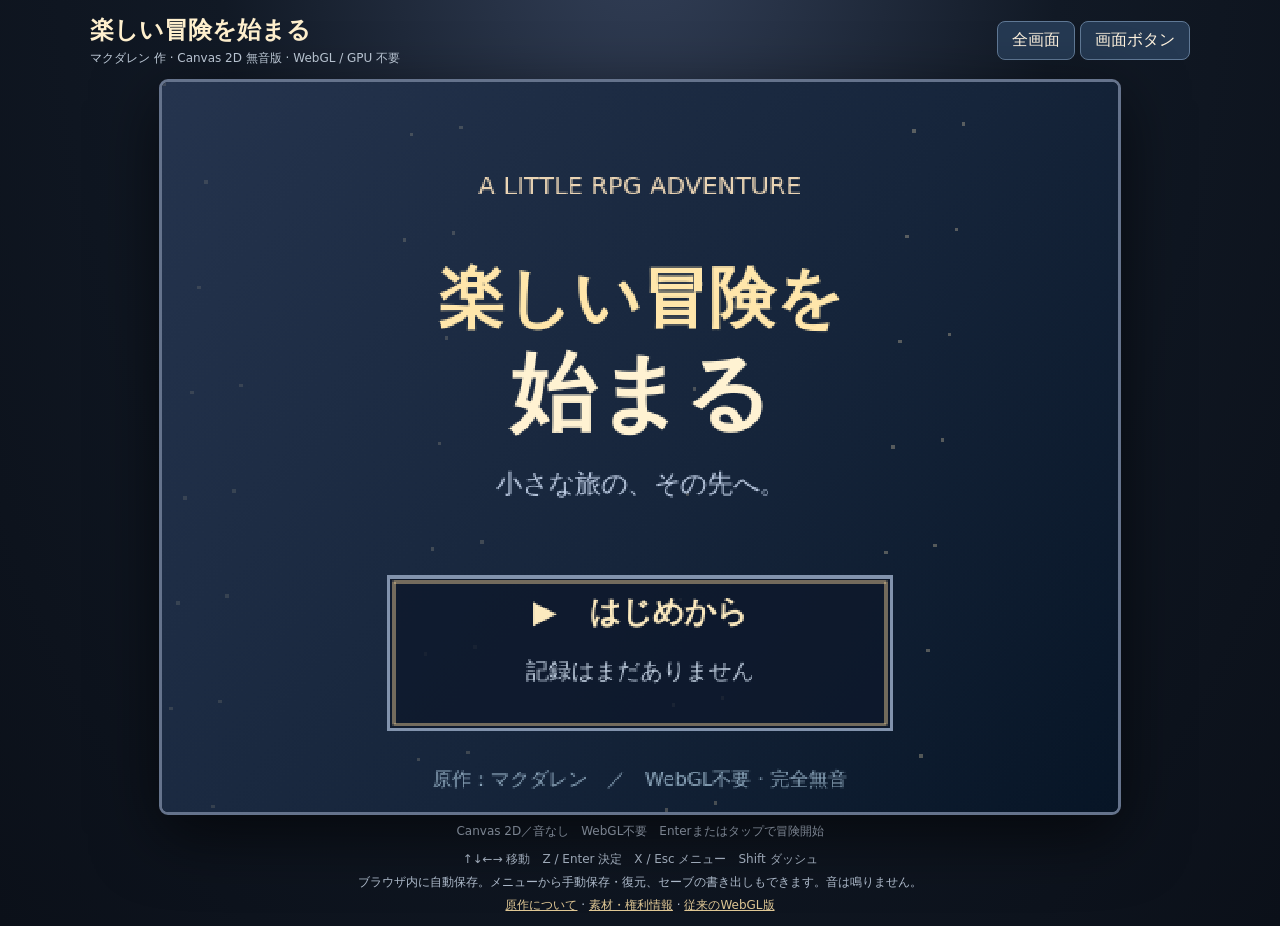
<file: docs/index.html>
<!doctype html>
<html lang="ja"><head><meta charset="utf-8">
<meta name="viewport" content="width=device-width,initial-scale=1">
<meta http-equiv="refresh" content="0;url=./silent/">
<title>楽しい冒険を始まる — 無音版</title>
<script>location.replace("./silent/");</script>
</head><body style="background:#121c2c;color:#f4ead8;font-family:system-ui;text-align:center;margin:15vh auto">
<h1>楽しい冒険を始まる</h1>
<p><a style="color:#fbe0a1" href="./silent/">無音版で冒険を始める</a></p>
<p><a style="color:#acbddb" href="./legacy.html">従来のWebGL版</a></p>
</body></html>
</file>
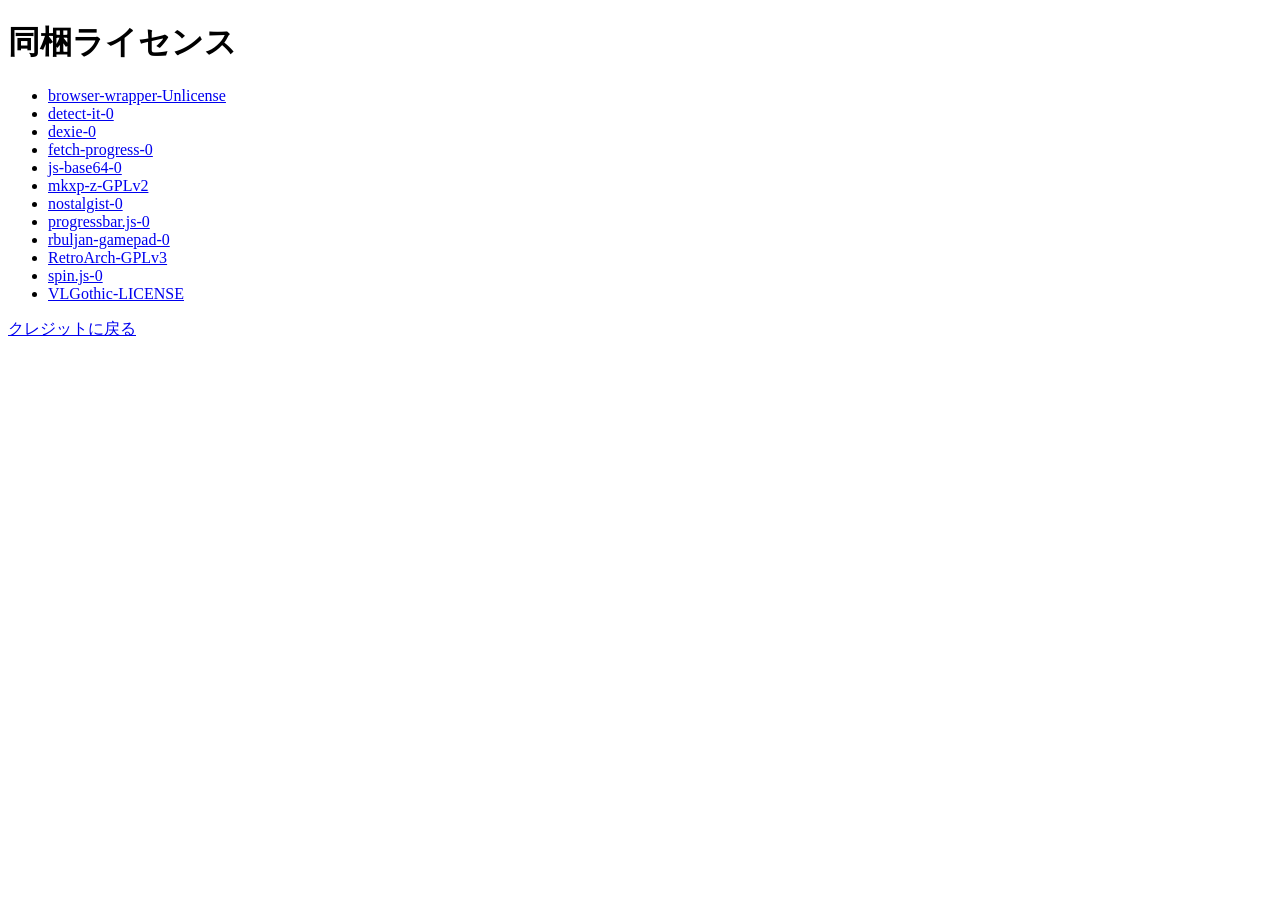
<file: docs/licenses/index.html>
<!doctype html><meta charset="utf-8"><title>ライセンス</title><h1>同梱ライセンス</h1><ul><li><a href="browser-wrapper-Unlicense.txt">browser-wrapper-Unlicense</a></li><li><a href="detect-it-0.txt">detect-it-0</a></li><li><a href="dexie-0.txt">dexie-0</a></li><li><a href="fetch-progress-0.txt">fetch-progress-0</a></li><li><a href="js-base64-0.txt">js-base64-0</a></li><li><a href="mkxp-z-GPLv2.txt">mkxp-z-GPLv2</a></li><li><a href="nostalgist-0.txt">nostalgist-0</a></li><li><a href="progressbar.js-0.txt">progressbar.js-0</a></li><li><a href="rbuljan-gamepad-0.txt">rbuljan-gamepad-0</a></li><li><a href="RetroArch-GPLv3.txt">RetroArch-GPLv3</a></li><li><a href="spin.js-0.txt">spin.js-0</a></li><li><a href="VLGothic-LICENSE.txt">VLGothic-LICENSE</a></li></ul><a href="../credits.html">クレジットに戻る</a>
</file>
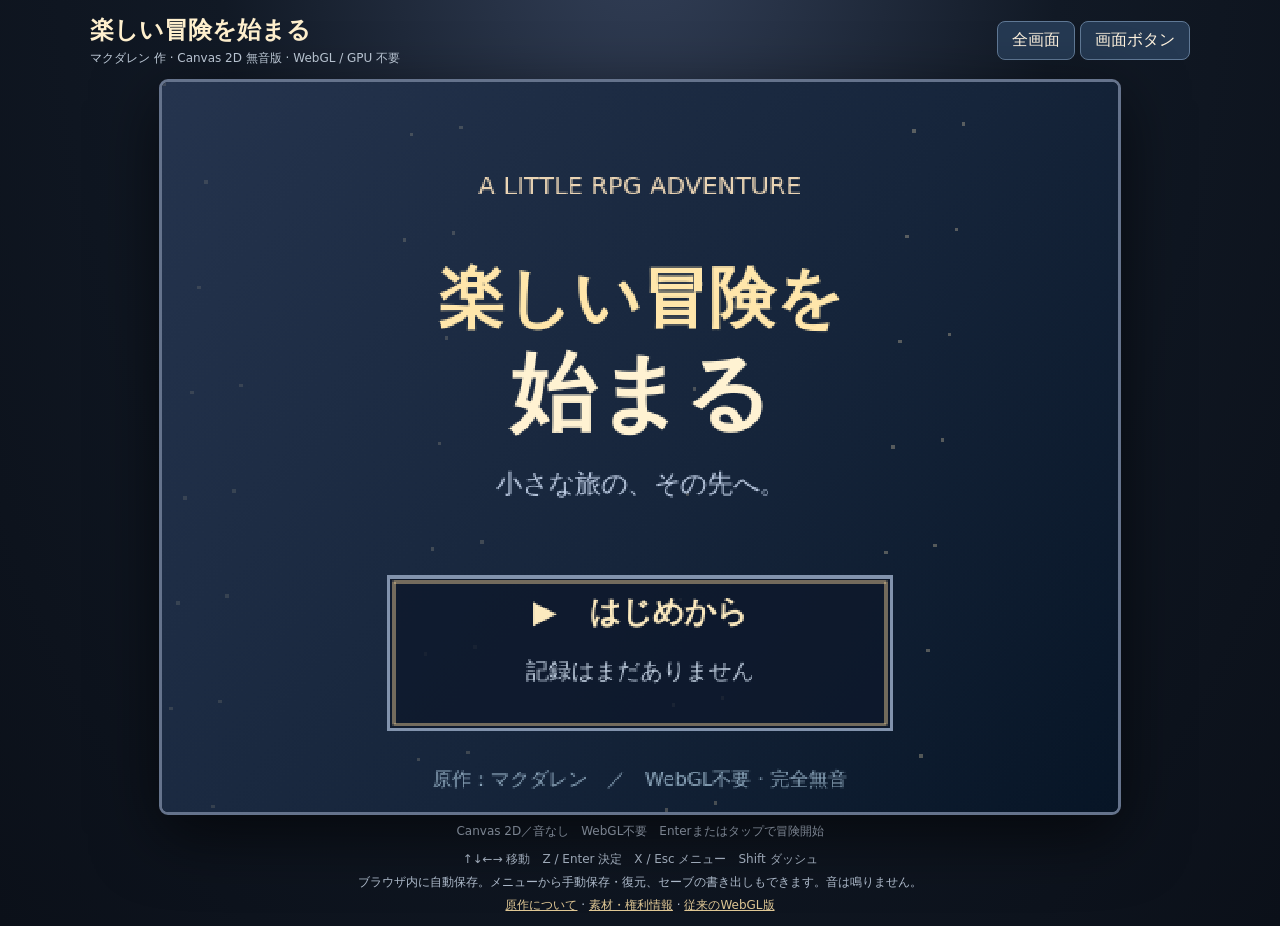
<file: docs/silent/index.html>
<!doctype html>
<html lang="ja"><head>
<meta charset="utf-8">
<meta name="viewport" content="width=device-width,initial-scale=1,viewport-fit=cover">
<meta name="theme-color" content="#111926">
<meta name="description" content="楽しい冒険を始まる / 原作マクダレンの短編RPG・Canvas 2D・無音版">
<title>楽しい冒険を始まる — 無音ブラウザ版</title>
<link rel="icon" href="data:,">
<style>
:root{color-scheme:dark;--bg:#0e1520;--gold:#f4dbac;--border:#546b86}
*{box-sizing:border-box}body{margin:0;min-height:100dvh;background:radial-gradient(ellipse at 50% -15%,#35425b 0,#111925 47%,#0b1019 100%);color:#ecf0f6;font-family:"Hiragino Kaku Gothic ProN","Yu Gothic",Meiryo,system-ui,sans-serif;display:flex;align-items:center;flex-direction:column}
header{width:min(100% - 20px,1100px);padding:14px 0 12px;display:flex;gap:14px;align-items:center;justify-content:space-between}h1{font-weight:700;font-size:clamp(17px,3vw,24px);margin:0;color:#fff0ce}header p{font-size:12px;color:#c2cedc;margin:4px 0 0}
button{font:inherit;background:#253952;color:#fff3df;border:1px solid #607996;border-radius:8px;padding:8px 14px;cursor:pointer;touch-action:manipulation}button:focus-visible{outline:3px solid #f8deac;outline-offset:3px}button:hover{background:#34516c}button:active{background:#465f85}
#game-wrap{width:min(98vw,1000px,calc((100dvh - 164px)*1.30769));max-width:1000px;aspect-ratio:544/416;position:relative;background:#080f1b;border:3px solid #65738c;box-shadow:0 20px 65px #0009;border-radius:9px;overflow:hidden}
canvas{width:100%;height:100%;display:block;image-rendering:pixelated;outline:0;touch-action:none;cursor:crosshair}
#game-wrap:fullscreen{width:100vw;height:100vh;max-width:none;aspect-ratio:auto;border:0;border-radius:0;display:grid;place-content:center;background:#000}
#game-wrap:fullscreen canvas{height:min(100vh,calc(100vw*416/544));width:min(100vw,calc(100vh*544/416))}
#status{font-size:12px;min-height:1.6em;color:#b5c2d5;text-align:center;padding:8px 10px}
footer{text-align:center;color:#b4c1d2;font-size:12px;line-height:1.9;padding:0 14px 10px}a{color:#e0c895}
#controls{display:flex;justify-content:space-between;gap:8px;width:min(100% - 20px,650px);align-items:center;touch-action:none}
#controls .dpad{display:grid;grid-template-columns:repeat(3,47px);grid-template-rows:repeat(2,43px);gap:4px}
#controls .dpad button{padding:0;font-size:20px}#controls .dpad .up{grid-column:2}
#controls .actions{display:flex;gap:8px}#controls .actions button{min-height:55px;min-width:62px;font-weight:700}
#controls[hidden]{display:none}
@media(pointer:coarse){#game-wrap{width:min(100vw,800px);border-radius:0}#controls{display:flex!important;padding-top:8px}header{padding:8px 12px}footer{font-size:11px}}
@media(max-height:660px){header{padding:5px 10px}#status{padding:3px}#game-wrap{width:min(94vw,calc((100dvh - 125px)*1.30769))}}
</style></head>
<body>
<header><div><h1>楽しい冒険を始まる</h1><p>マクダレン 作 · Canvas 2D 無音版 · WebGL / GPU 不要</p></div><div><button id="fullscreen">全画面</button> <button id="touchToggle" aria-pressed="false">画面ボタン</button></div></header>
<main id="game-wrap"><canvas id="game" width="544" height="416" tabindex="0" aria-label="楽しい冒険を始まる ゲーム画面"></canvas></main>
<div id="status" aria-live="polite">読み込み中…</div>
<div id="controls" hidden aria-label="ゲーム操作ボタン">
<div class="dpad"><button class="up" data-key="ArrowUp" aria-label="上">▲</button><button data-key="ArrowLeft" aria-label="左">◀</button><button data-key="ArrowDown" aria-label="下">▼</button><button data-key="ArrowRight" aria-label="右">▶</button></div>
<div class="actions"><button data-key="Shift" aria-label="ダッシュ">走</button><button data-key="Escape" aria-label="戻る・メニュー">戻る</button><button data-key="Enter" aria-label="決定">決定</button></div></div>
<footer>↑↓←→ 移動　Z / Enter 決定　X / Esc メニュー　Shift ダッシュ<br>
ブラウザ内に自動保存。メニューから手動保存・復元、セーブの書き出しもできます。音は鳴りません。<br>
<a href="../original-readme.txt">原作について</a> · <a href="../credits.html">素材・権利情報</a> · <a href="../legacy.html">従来のWebGL版</a></footer>
<script src="./app.js" defer></script>
</body></html>
</file>
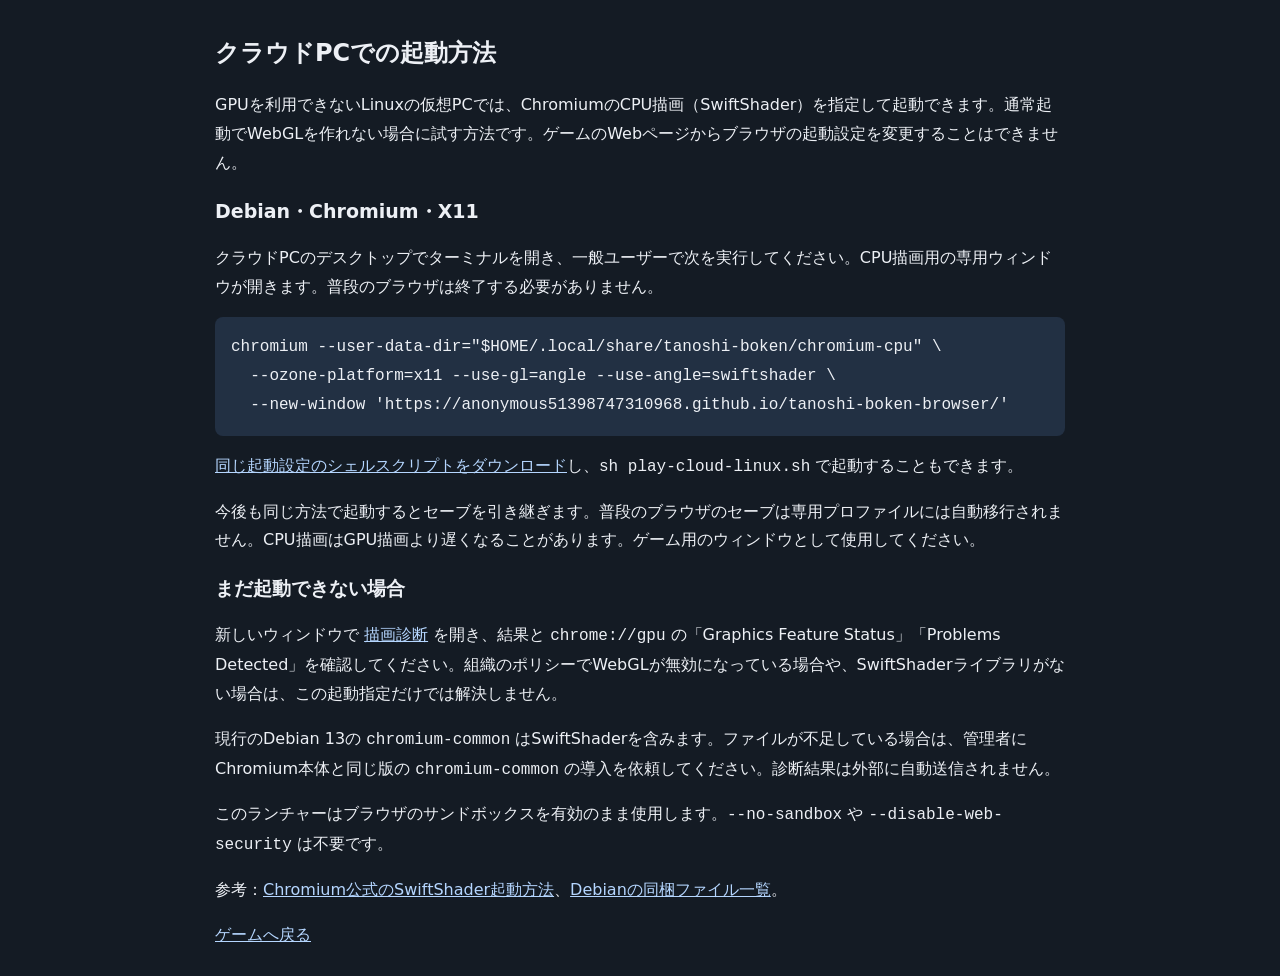
<file: docs/cloud-pc.html>
<!doctype html>
<html lang="ja"><meta charset="utf-8"><meta name="viewport" content="width=device-width,initial-scale=1">
<title>クラウドPCでの起動方法 — 楽しい冒険を始まる</title>
<style>body{max-width:850px;margin:32px auto;padding:0 24px;background:#141b24;color:#edf0f5;font:16px/1.8 system-ui,sans-serif}a{color:#b5d6ff}pre{white-space:pre-wrap;overflow-wrap:anywhere;background:#223043;padding:16px;border-radius:8px}h1{font-size:24px}h2{font-size:19px}</style>
<h1>クラウドPCでの起動方法</h1>
<p>GPUを利用できないLinuxの仮想PCでは、ChromiumのCPU描画（SwiftShader）を指定して起動できます。通常起動でWebGLを作れない場合に試す方法です。ゲームのWebページからブラウザの起動設定を変更することはできません。</p>
<h2>Debian・Chromium・X11</h2>
<p>クラウドPCのデスクトップでターミナルを開き、一般ユーザーで次を実行してください。CPU描画用の専用ウィンドウが開きます。普段のブラウザは終了する必要がありません。</p>
<pre>chromium --user-data-dir="$HOME/.local/share/tanoshi-boken/chromium-cpu" \
  --ozone-platform=x11 --use-gl=angle --use-angle=swiftshader \
  --new-window 'https://anonymous51398747310968.github.io/tanoshi-boken-browser/'</pre>
<p><a href="./play-cloud-linux.sh" download>同じ起動設定のシェルスクリプトをダウンロード</a>し、<code>sh play-cloud-linux.sh</code> で起動することもできます。</p>
<p>今後も同じ方法で起動するとセーブを引き継ぎます。普段のブラウザのセーブは専用プロファイルには自動移行されません。CPU描画はGPU描画より遅くなることがあります。ゲーム用のウィンドウとして使用してください。</p>
<h2>まだ起動できない場合</h2>
<p>新しいウィンドウで <a href="./?diagnostics=1">描画診断</a> を開き、結果と <code>chrome://gpu</code> の「Graphics Feature Status」「Problems Detected」を確認してください。組織のポリシーでWebGLが無効になっている場合や、SwiftShaderライブラリがない場合は、この起動指定だけでは解決しません。</p>
<p>現行のDebian 13の <code>chromium-common</code> はSwiftShaderを含みます。ファイルが不足している場合は、管理者にChromium本体と同じ版の <code>chromium-common</code> の導入を依頼してください。診断結果は外部に自動送信されません。</p>
<p>このランチャーはブラウザのサンドボックスを有効のまま使用します。<code>--no-sandbox</code> や <code>--disable-web-security</code> は不要です。</p>
<p>参考：<a href="https://chromium.googlesource.com/chromium/src/+/main/docs/gpu/swiftshader.md">Chromium公式のSwiftShader起動方法</a>、<a href="https://packages.debian.org/trixie/amd64/chromium-common/filelist">Debianの同梱ファイル一覧</a>。</p>
<p><a href="./">ゲームへ戻る</a></p></html>
</file>
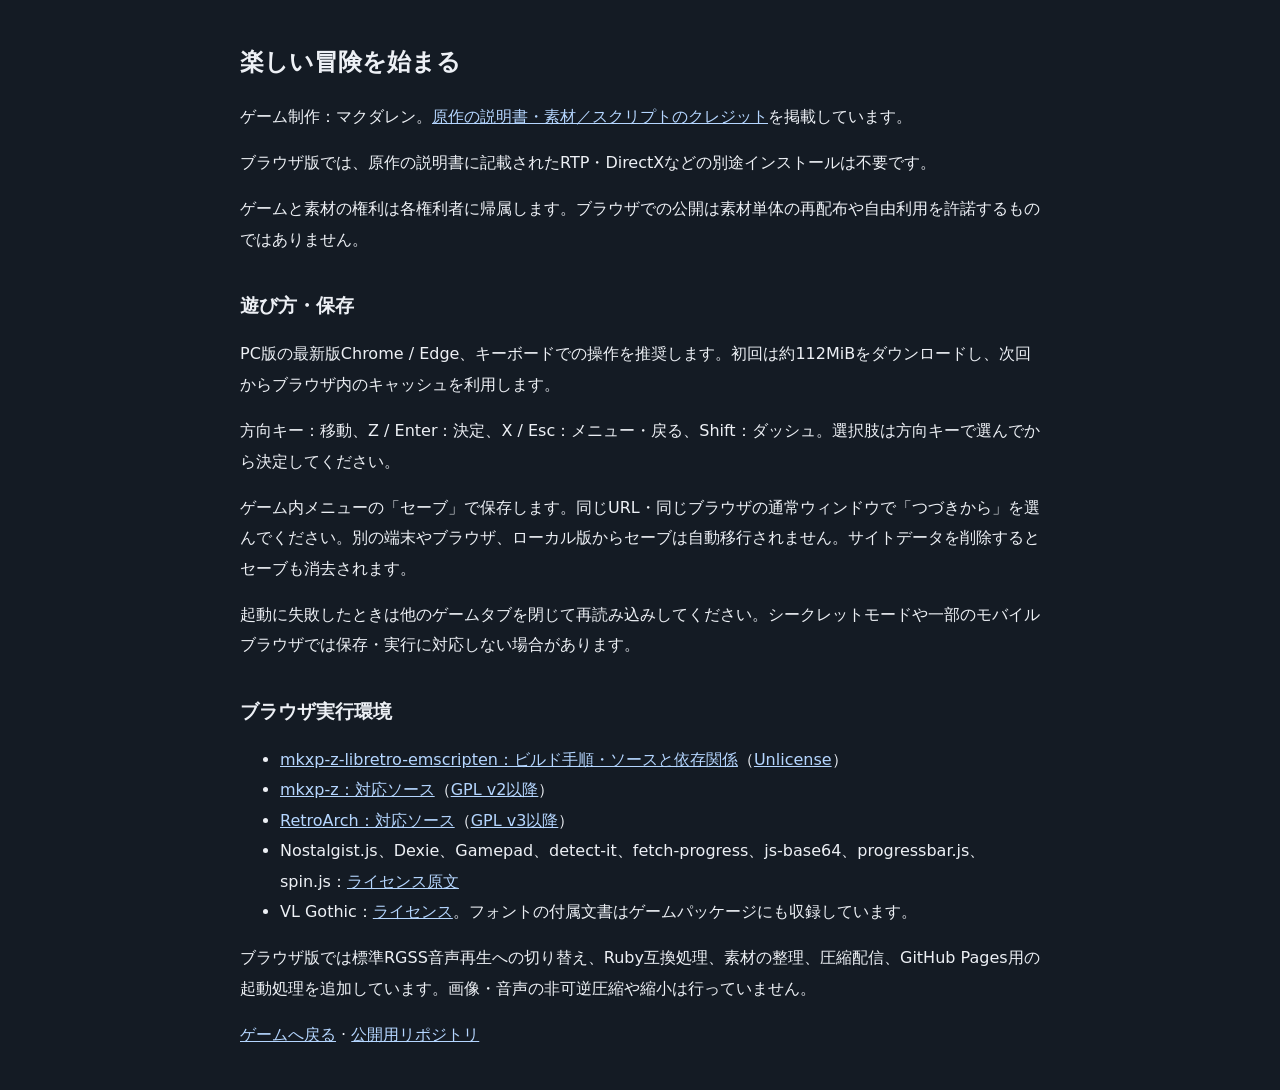
<file: docs/credits.html>
<!doctype html>
<html lang="ja"><meta charset="utf-8"><meta name="viewport" content="width=device-width,initial-scale=1">
<title>クレジット・動作環境 — 楽しい冒険を始まる</title>
<style>body{max-width:800px;margin:40px auto;padding:0 24px;background:#141b24;color:#edf0f5;font:16px/1.9 system-ui,sans-serif}a{color:#b5d6ff}h1{font-size:24px}h2{font-size:19px;margin-top:32px}</style>
<h1>楽しい冒険を始まる</h1>
<p>ゲーム制作：マクダレン。<a href="./original-readme.txt">原作の説明書・素材／スクリプトのクレジット</a>を掲載しています。</p>
<p>ブラウザ版では、原作の説明書に記載されたRTP・DirectXなどの別途インストールは不要です。</p>
<p>ゲームと素材の権利は各権利者に帰属します。ブラウザでの公開は素材単体の再配布や自由利用を許諾するものではありません。</p>
<h2>遊び方・保存</h2>
<p>PC版の最新版Chrome / Edge、キーボードでの操作を推奨します。初回は約112MiBをダウンロードし、次回からブラウザ内のキャッシュを利用します。</p>
<p>方向キー：移動、Z / Enter：決定、X / Esc：メニュー・戻る、Shift：ダッシュ。選択肢は方向キーで選んでから決定してください。</p>
<p>ゲーム内メニューの「セーブ」で保存します。同じURL・同じブラウザの通常ウィンドウで「つづきから」を選んでください。別の端末やブラウザ、ローカル版からセーブは自動移行されません。サイトデータを削除するとセーブも消去されます。</p>
<p>起動に失敗したときは他のゲームタブを閉じて再読み込みしてください。シークレットモードや一部のモバイルブラウザでは保存・実行に対応しない場合があります。</p>
<h2>ブラウザ実行環境</h2>
<ul>
<li><a href="https://github.com/white-axe/mkxp-z-libretro-emscripten/tree/f0a1ff80f05dd0d1f8ca711485a5b0a601bc7502">mkxp-z-libretro-emscripten：ビルド手順・ソースと依存関係</a>（<a href="./licenses/browser-wrapper-Unlicense.txt">Unlicense</a>）</li>
<li><a href="https://github.com/white-axe/mkxp-z/tree/5cd3203660d16ab8cfb8dd962e04216662f8f8e9">mkxp-z：対応ソース</a>（<a href="./licenses/mkxp-z-GPLv2.txt">GPL v2以降</a>）</li>
<li><a href="https://github.com/libretro/RetroArch/tree/69a4f0ea1e8aaf442ae4858f2e7f2b31a1776576">RetroArch：対応ソース</a>（<a href="./licenses/RetroArch-GPLv3.txt">GPL v3以降</a>）</li>
<li>Nostalgist.js、Dexie、Gamepad、detect-it、fetch-progress、js-base64、progressbar.js、spin.js：<a href="./licenses/index.html">ライセンス原文</a></li>
<li>VL Gothic：<a href="./licenses/VLGothic-LICENSE.txt">ライセンス</a>。フォントの付属文書はゲームパッケージにも収録しています。</li>
</ul>
<p>ブラウザ版では標準RGSS音声再生への切り替え、Ruby互換処理、素材の整理、圧縮配信、GitHub Pages用の起動処理を追加しています。画像・音声の非可逆圧縮や縮小は行っていません。</p>
<p><a href="./">ゲームへ戻る</a> · <a href="https://github.com/anonymous51398747310968/tanoshi-boken-browser">公開用リポジトリ</a></p>
</html>
</file>
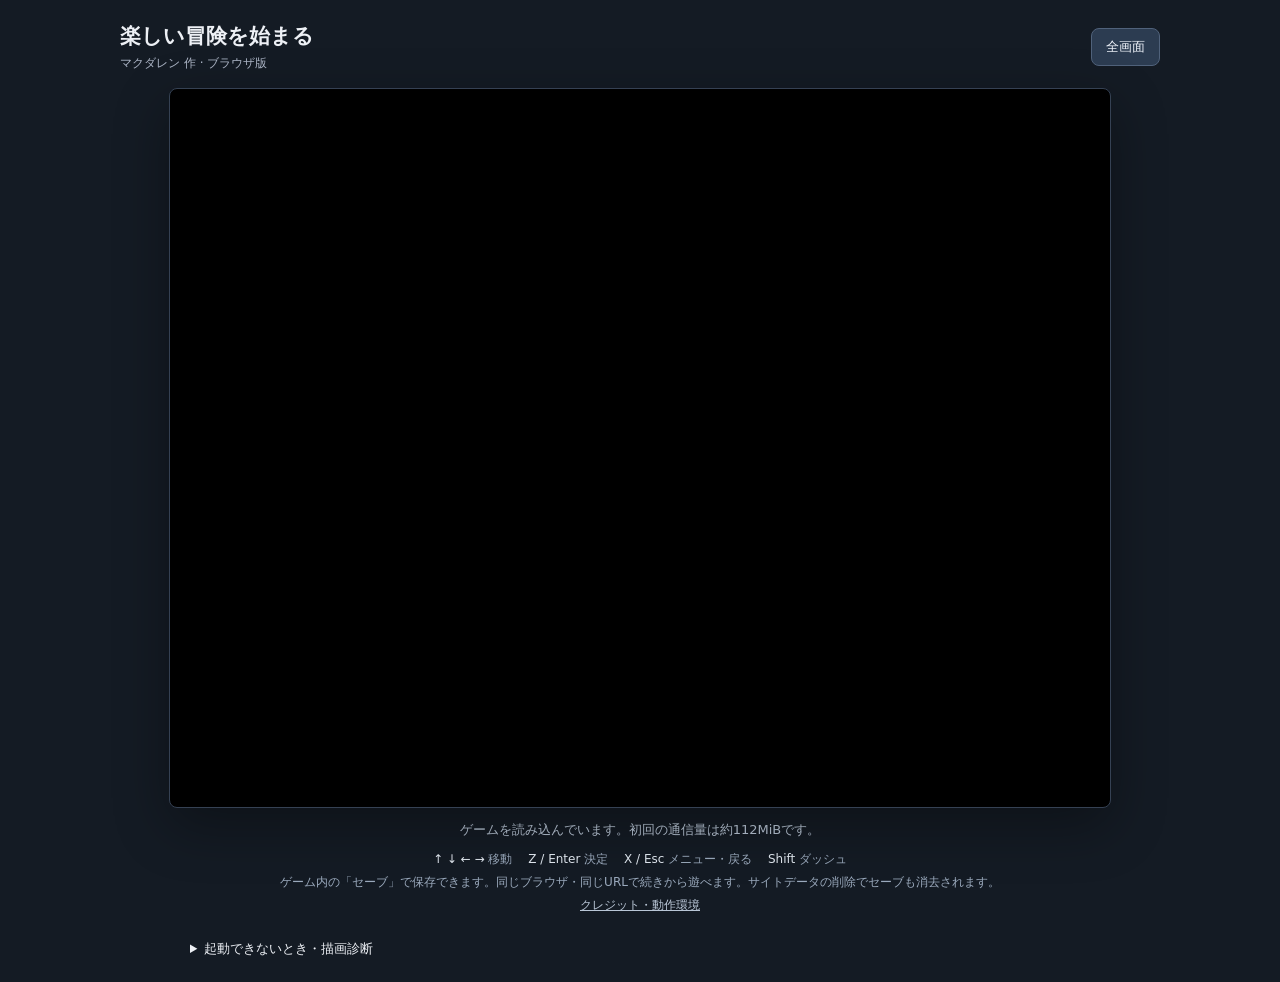
<file: docs/legacy.html>
<!doctype html>
<html lang="ja">
<head>
  <meta charset="utf-8">
  <meta name="viewport" content="width=device-width,initial-scale=1">
  <meta name="theme-color" content="#141b24">
  <meta name="application-name" content="tanoshi-boken-browser">
  <title>楽しい冒険を始まる</title>
  <link rel="icon" href="data:,">
  <link rel="stylesheet" href="./assets/index-lP0ZUypO.css">
  <style>
    *{box-sizing:border-box}body{margin:0;background:#141b24;color:#edf0f5;font-family:system-ui,"Yu Gothic",sans-serif;min-height:100vh;display:flex;flex-direction:column;align-items:center}
    header{width:min(100% - 40px,1040px);padding:22px 0 16px;display:flex;align-items:center;justify-content:space-between;gap:20px}h1{font-size:21px;margin:0 0 5px;font-weight:600}header p{margin:0;font-size:12px;color:#adb6c7}.actions{display:flex;gap:8px}button{font:inherit;font-size:13px;color:#eff3fa;background:#2c3c51;border:1px solid #50627b;border-radius:8px;padding:9px 14px;cursor:pointer}button:hover{background:#3d526e}button:focus-visible{outline:3px solid #a9d2ff;outline-offset:3px}
    #stage{position:relative;width:min(calc(100vw - 40px),calc((100dvh - 180px)*1.3077),1040px);aspect-ratio:544/416;background:#000;border:1px solid #354153;border-radius:8px;overflow:hidden;box-shadow:0 18px 55px #0005}canvas{width:100%;height:100%;display:block;object-fit:contain;outline:0}#spinner-target{position:absolute;inset:0;display:flex;align-items:center;justify-content:center;z-index:2;pointer-events:none}#progressbar-target{display:none;width:80px;height:80px}#user-activation-prompt{display:none;font-size:20px;padding:20px;border-radius:12px;background:#2c3c51;cursor:pointer;pointer-events:auto}#user-activation-prompt::before{content:'▶　クリックして冒険をはじめる'}#status{color:#bac7d7;font-size:13px;margin:13px 20px 4px;text-align:center}footer{color:#9baabd;font-size:12px;line-height:1.9;text-align:center;padding:5px 20px 16px}kbd{font-family:inherit;color:#e3eaf2}#error{display:none;white-space:pre-wrap;color:#ffd2b9;max-width:800px;padding:15px}#stage:fullscreen{width:100vw;height:100vh;border:0;border-radius:0;aspect-ratio:auto}#gamepad-target{z-index:4}.Gamepad-controller.is-active{box-shadow:0 0 30px currentColor}
    @media(max-width:600px){header{padding:14px 0}h1{font-size:16px}#stage{width:100vw;border-radius:0}.actions button{padding:8px}footer{font-size:11px}}
  </style>
</head>
<body>
  <header><div><h1>楽しい冒険を始まる</h1><p>マクダレン 作 · ブラウザ版</p></div><div class="actions"><button id="fullscreen">全画面</button></div></header>
  <main id="stage"><canvas id="nostalgist-canvas" tabindex="0" aria-label="ゲーム画面"></canvas><div id="spinner-target"><div id="progressbar-target"></div><p id="user-activation-prompt" role="button" tabindex="0" aria-label="クリックして冒険をはじめる"></p></div></main>
  <p id="status" aria-live="polite">ゲームを読み込んでいます。初回の通信量は約112MiBです。</p>
  <footer><kbd>↑ ↓ ← →</kbd> 移動　 <kbd>Z / Enter</kbd> 決定　 <kbd>X / Esc</kbd> メニュー・戻る　 <kbd>Shift</kbd> ダッシュ<br>ゲーム内の「セーブ」で保存できます。同じブラウザ・同じURLで続きから遊べます。サイトデータの削除でセーブも消去されます。<br><a href="./credits.html" style="color:#bac7d7">クレジット・動作環境</a></footer>
  <pre id="error"></pre><div id="gamepad-target"></div>
  <details id="graphics-diagnostics" style="width:min(100% - 40px,900px);margin:8px 0 24px;font-size:13px">
    <summary style="cursor:pointer">起動できないとき・描画診断</summary>
    <p><a href="./cloud-pc.html" style="color:#bac7d7">クラウドPCでの起動方法</a> · <a href="?diagnostics=1" style="color:#bac7d7">ゲームを読み込まずに診断する</a></p>
    <p>診断結果はこの画面にだけ表示され、外部へ送信されません。</p>
    <pre id="graphics-report" style="white-space:pre-wrap;overflow-wrap:anywhere">診断前</pre>
  </details>
  <script>
    const statusText=document.getElementById('status');
    for(const kind of ['log','warn','error']){const original=console[kind];console[kind]=(...args)=>{original.apply(console,args);const fatal=args.find(v=>String(v).includes('BROWSER_GAME_ERROR:'));if(fatal)showError(fatal);};}
    function showError(error){const message=String(error);if(message.includes('Reloading'))return;document.getElementById('error').style.display='block';document.getElementById('error').textContent=message;statusText.textContent='起動中にエラーが発生しました。';document.getElementById('graphics-diagnostics').open=true;}
    window.addEventListener('error',e=>showError(e.message));window.addEventListener('unhandledrejection',e=>showError(e.reason));
    window.addEventListener('game-started',()=>{statusText.textContent='ゲーム画面をクリックして操作できます。';document.getElementById('spinner-target').style.display='none';document.querySelector('canvas').focus();});
    document.getElementById('fullscreen').onclick=()=>{document.fullscreenElement?document.exitFullscreen():document.getElementById('stage').requestFullscreen();};
    // Map common RPG Maker alternatives to the reference player's Z/X controls.
    for(const eventType of ['keydown','keyup'])window.addEventListener(eventType,e=>{if(!e.isTrusted||!['Enter','Escape'].includes(e.key)||e.target.tagName==='BUTTON')return;e.preventDefault();e.stopImmediatePropagation();document.querySelector('canvas').dispatchEvent(new KeyboardEvent(eventType,{key:e.key==='Enter'?'z':'x',code:e.key==='Enter'?'KeyZ':'KeyX',keyCode:e.key==='Enter'?90:88,which:e.key==='Enter'?90:88,bubbles:true}));},true);
    window.addEventListener('keydown',e=>{if(e.target.tagName==='CANVAS'&&['ArrowUp','ArrowDown','ArrowLeft','ArrowRight',' '].includes(e.key))e.preventDefault();});
  </script>
  <script type="module" src="./boot.js"></script>
</body>
</html>
</file>
<file: docs/assets/index-lP0ZUypO.css>
@keyframes spinner-line-fade-more{0%,to{opacity:0}1%{opacity:1}}@keyframes spinner-line-fade-quick{0%,39%,to{opacity:.25}40%{opacity:1}}@keyframes spinner-line-fade-default{0%,to{opacity:.22}1%{opacity:1}}@keyframes spinner-line-shrink{0%,25%,to{opacity:.25;transform:scale(.5)}26%{opacity:1;transform:scale(1)}}
</file>
